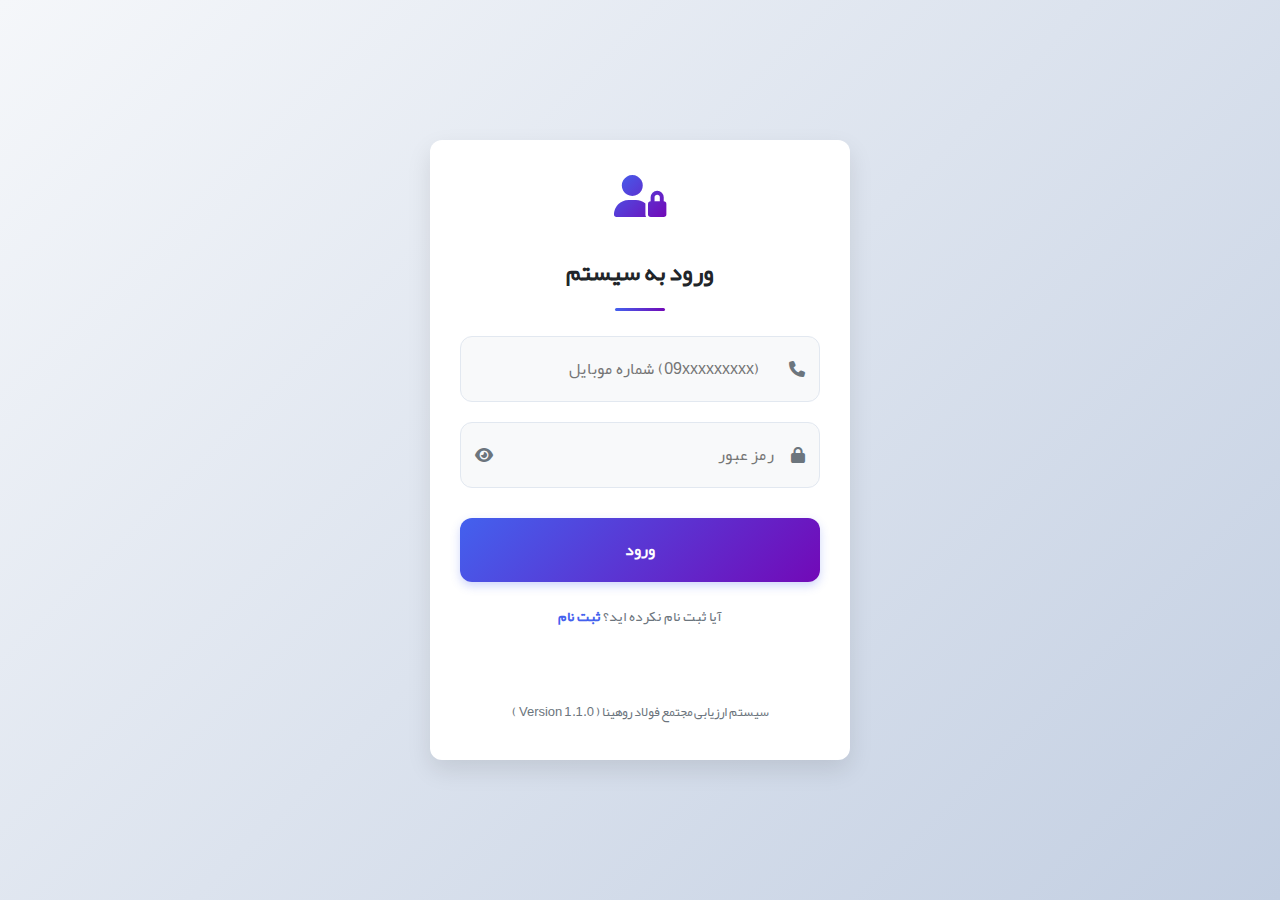
<file: index.html>
<!DOCTYPE html>
<html lang="fa" dir="rtl">

<head>
    <meta charset="UTF-8">
    <meta name="viewport" content="width=device-width, initial-scale=1.0">
    <title>ورود به سیستم - 5S</title>
    <link rel="stylesheet" href="https://cdnjs.cloudflare.com/ajax/libs/font-awesome/6.4.0/css/all.min.css">
    <!-- <link rel="stylesheet" href="https://cdn.fontcdn.ir/Font/Yekan/Yekan.css"> -->
        <link rel="stylesheet" href="./library/font/yekan/yekan.css">
    <style>
        :root {
            --primary: #4361ee;
            --primary-dark: #3a56d4;
            --secondary: #7209b7;
            --success: #06d6a0;
            --danger: #ef476f;
            --warning: #ffd166;
            --light: #f8f9fa;
            --dark: #212529;
            --gray: #6c757d;
            --border-radius: 12px;
            --box-shadow: 0 10px 25px rgba(0, 0, 0, 0.1);
            --transition: all 0.3s ease;
        }

        * {
            box-sizing: border-box;
            margin: 0;
            padding: 0;
        }

        body {
            font-family: 'Yekan', sans-serif;
            background: linear-gradient(135deg, #f5f7fa 0%, #c3cfe2 100%);

            display: flex;
            justify-content: center;
            align-items: center;
            min-height: 100vh;
            margin: 0;
            padding: 20px;
            color: var(--dark);
        }

        .container {
            font-family: 'Yekan', sans-serif;
            background: white;
            padding: 35px 30px;
            border-radius: var(--border-radius);
            box-shadow: var(--box-shadow);
            width: 100%;
            max-width: 420px;
            text-align: center;
            transition: var(--transition);
        }

        .container:hover {
            box-shadow: 0 15px 35px rgba(0, 0, 0, 0.15);
        }

        .logo {
            font-family: 'Yekan', sans-serif;
            margin-bottom: 25px;
        }

        .logo i {
            font-size: 42px;
            color: var(--primary);
            background: linear-gradient(135deg, var(--primary), var(--secondary));
            -webkit-background-clip: text;
            -webkit-text-fill-color: transparent;
        }

        h2 {
            font-family: 'Yekan', sans-serif;
            margin-bottom: 25px;
            color: var(--dark);
            font-weight: 700;
            position: relative;
            padding-bottom: 15px;
        }

        h2::after {
            content: '';
            position: absolute;
            bottom: 0;
            right: 50%;
            transform: translateX(50%);
            width: 50px;
            height: 3px;
            background: linear-gradient(to right, var(--primary), var(--secondary));
            border-radius: 3px;
        }

        .input-group {
            font-family: 'Yekan', sans-serif;
            position: relative;
            margin-bottom: 20px;
        }

        input {
            font-family: 'Yekan', sans-serif;
            width: 100%;
            padding: 16px 45px 16px 20px;
            border-radius: var(--border-radius);
            border: 1px solid #e2e8f0;
            font-size: 16px;
            outline: none;
            text-align: right;
            transition: var(--transition);
            background-color: var(--light);
            direction: ltr;
        }

        input:focus {
            border-color: var(--primary);
            box-shadow: 0 0 0 3px rgba(67, 97, 238, 0.15);
            transform: translateY(-2px);
        }

        .input-icon {
            position: absolute;
            right: 15px;
            top: 50%;
            transform: translateY(-50%);
            color: var(--gray);
            transition: var(--transition);
        }

        input:focus+.input-icon {
            color: var(--primary);
        }

        .password-toggle {
            position: absolute;
            left: 15px;
            top: 50%;
            transform: translateY(-50%);
            cursor: pointer;
            color: var(--gray);
            transition: var(--transition);
            z-index: 2;
        }

        input:focus~.password-toggle {
            color: var(--primary);
        }

        button {
            font-family: 'Yekan', sans-serif;
            width: 100%;
            padding: 16px;
            background: linear-gradient(135deg, var(--primary), var(--secondary));
            color: white;
            border: none;
            border-radius: var(--border-radius);
            font-size: 16px;
            font-weight: 600;
            cursor: pointer;
            transition: var(--transition);
            margin-top: 10px;
            box-shadow: 0 4px 10px rgba(67, 97, 238, 0.25);
        }

        button:hover {
            background: linear-gradient(135deg, var(--primary-dark), #651a98);
            transform: translateY(-2px);
            box-shadow: 0 6px 15px rgba(67, 97, 238, 0.35);
        }

        button:active {
            transform: translateY(0);
        }

        #status {
            margin-top: 20px;
            font-size: 14px;
            padding: 12px;
            border-radius: var(--border-radius);
            transition: var(--transition);
        }

        .loading {
            display: none;
            margin-top: 20px;
            color: var(--gray);
            font-size: 14px;
            align-items: center;
            justify-content: center;
            gap: 10px;
            padding: 12px;
            background-color: #f8f9fa;
            border-radius: var(--border-radius);
        }

        .spinner {
            border: 3px solid #f3f3f3;
            border-top: 3px solid var(--primary);
            border-radius: 50%;
            width: 20px;
            height: 20px;
            animation: spin 1s linear infinite;
        }

        /* استایل مودال */
        .modal {
            font-family: 'Yekan', sans-serif;
            display: none;
            /* در حالت عادی پنهان */
            position: fixed;
            z-index: 9999;
            right: 0;
            top: 0;
            width: 100%;
            height: 100%;
            background-color: rgba(33, 37, 41, 0.6);
            /* پس‌زمینه نیمه‌شفاف */
            justify-content: center;
            align-items: center;
        }

        .modal-content {
            background: white;
            padding: 25px 30px;
            border-radius: var(--border-radius);
            box-shadow: var(--box-shadow);
            text-align: center;
            max-width: 350px;
            width: 85%;
            animation: pop 0.3s ease;
        }

        .modal-content h3 {
            color: var(--danger);
            margin-bottom: 10px;
        }

        .modal-content p {
            color: var(--dark);
            margin-bottom: 20px;
            font-size: 15px;
        }

        .modal-content button {
            background: linear-gradient(135deg, var(--primary), var(--secondary));
            border: none;
            color: white;
            font-family: 'Yekan', sans-serif;
            padding: 10px 25px;
            border-radius: var(--border-radius);
            cursor: pointer;
            transition: var(--transition);
        }

        .modal-content button:hover {
            background: linear-gradient(135deg, var(--primary-dark), #651a98);
        }

        @keyframes pop {
            from {
                transform: scale(0.9);
                opacity: 0;
            }

            to {
                transform: scale(1);
                opacity: 1;
            }
        }


        @keyframes spin {
            0% {
                transform: rotate(0deg);
            }

            100% {
                transform: rotate(360deg);
            }
        }

        .register-link {
            margin-top: 20px;
            font-size: 14px;
            color: var(--gray);
        }

        .register-link a {
            color: var(--primary);
            text-decoration: none;
            transition: var(--transition);
            font-weight: 600;
        }

        .register-link a:hover {
            color: var(--secondary);
            text-decoration: underline;
        }

        .footer {
            margin-top: 25px;
            font-size: 13px;
            color: var(--gray);
        }

        @media (max-width: 480px) {
            .container {
                padding: 25px 20px;
            }

            input {
                padding: 14px 40px 14px 15px;
            }
        }
    </style>
</head>

<body>
    <div class="container">
        <div class="logo">
            <i class="fas fa-user-lock"></i>
        </div>
        <h2>ورود به سیستم</h2>

        <div class="input-group">
            <input type="number" id="phone" placeholder="شماره موبایل (09xxxxxxxxx)" pattern="09[0-9]{9}">
            <i class="input-icon fas fa-phone"></i>
        </div>

        <div class="input-group">
            <input type="password" id="pass" placeholder="رمز عبور">
            <i class="input-icon fas fa-lock"></i>
            <i class="password-toggle fas fa-eye" onclick="togglePassword()"></i>
        </div>

        <button onclick="login()">ورود</button>

        <!-- فعال سازی ثبت نام -->
        <!-- <div class="register-link">
            آیا ثبت نام نکرده اید؟ <a href="registration.html">ثبت نام</a>
        </div> -->


        <!--  غیرفعال سازی ثبت نام -->
        <div id="modal" class="modal">
            <div class="modal-content">
                <h3>ثبت‌نام غیرفعال است</h3>
                <p>در حال حاضر امکان ثبت‌نام کاربر جدید وجود ندارد. لطفا با مدیریت شبکه تماس بگیرید.</p>
                <button onclick="closeModal()">باشه</button>
            </div>
        </div>
        <div class="register-link">
            آیا ثبت نام نکرده اید؟ <a href="#" onclick="showModal()">ثبت نام</a>
        </div>
       

        <div id="loading" class="loading">
            <div class="spinner"></div>
            <span>در حال بررسی اطلاعات...</span>
        </div>

        <p id="status"></p>

        <div class="footer">
            سیستم ارزیابی مجتمع فولاد روهینا ( Version 1.1.0 )
        </div>
    </div>




    <script>
        function togglePassword() {
            const passwordInput = document.getElementById('pass');
            const toggleIcon = document.querySelector('.password-toggle');

            if (passwordInput.type === 'password') {
                passwordInput.type = 'text';
                toggleIcon.classList.replace('fa-eye', 'fa-eye-slash');
            } else {
                passwordInput.type = 'password';
                toggleIcon.classList.replace('fa-eye-slash', 'fa-eye');
            }
        }

        function login() {
            let user = document.getElementById("phone").value.trim();
            let pass = document.getElementById("pass").value.trim();
            let status = document.getElementById("status");
            let loading = document.getElementById("loading");

            // اعتبارسنجی شماره موبایل ایران
            let regex = /^09[0-9]{9}$/;

            if (!regex.test(user)) {
                status.innerText = "⚠️ لطفا یک شماره موبایل معتبر وارد کنید (مثل 09160000000)";
                status.style.color = "var(--danger)";
                status.style.backgroundColor = "#ffebee";
                return;
            }

            if (!pass) {
                status.innerText = "⚠️ لطفا رمز عبور را وارد کنید";
                status.style.color = "var(--danger)";
                status.style.backgroundColor = "#ffebee";
                return;
            }

            // نمایش لودینگ
            loading.style.display = "flex";
            status.innerText = "";
            status.style.backgroundColor = "transparent";

            fetch("https://script.google.com/macros/s/AKfycbzUtV1kT0n9UIgfwauDrcoiE8HSvEZ5txLePnGm7W9NNI6zUpRganWL2nxupesH-jBS/exec", {
                method: "POST",
                headers: { "Content-Type": "application/x-www-form-urlencoded" },
                body: "tbxPhone_login=" + encodeURIComponent(user) +
                    "&tbxPass_login=" + encodeURIComponent(pass) +
                    "&action=login"
            })
                .then(res => res.json())
                .then(result => {
                    loading.style.display = "none";

                    if (result.result === "success") {
                        status.innerText = "ورود موفقیت‌آمیز! در حال انتقال...";
                        status.style.color = "var(--success)";
                        status.style.backgroundColor = "#e8f5e9";

                        localStorage.setItem("name", result.name);
                        localStorage.setItem("family", result.family);
                        localStorage.setItem("phone", result.phone);
                        localStorage.setItem("access", result.access);
                        

                        setTimeout(function () {
                            window.location.href = "5s_question.html";
                        }, 500);
                    } else {
                        status.innerText = "❌ " + result.message;
                        status.style.color = "var(--danger)";
                        status.style.backgroundColor = "#ffebee";
                    }
                })
                .catch(err => {
                    loading.style.display = "none";
                    status.innerText = "❌ خطا در اتصال به سرور";
                    status.style.color = "var(--danger)";
                    status.style.backgroundColor = "#ffebee";
                });
        }

        function showModal() {
            document.getElementById("modal").style.display = "flex";
        }

        function closeModal() {
            document.getElementById("modal").style.display = "none";
        }
    </script>
</body>

</html>
</file>
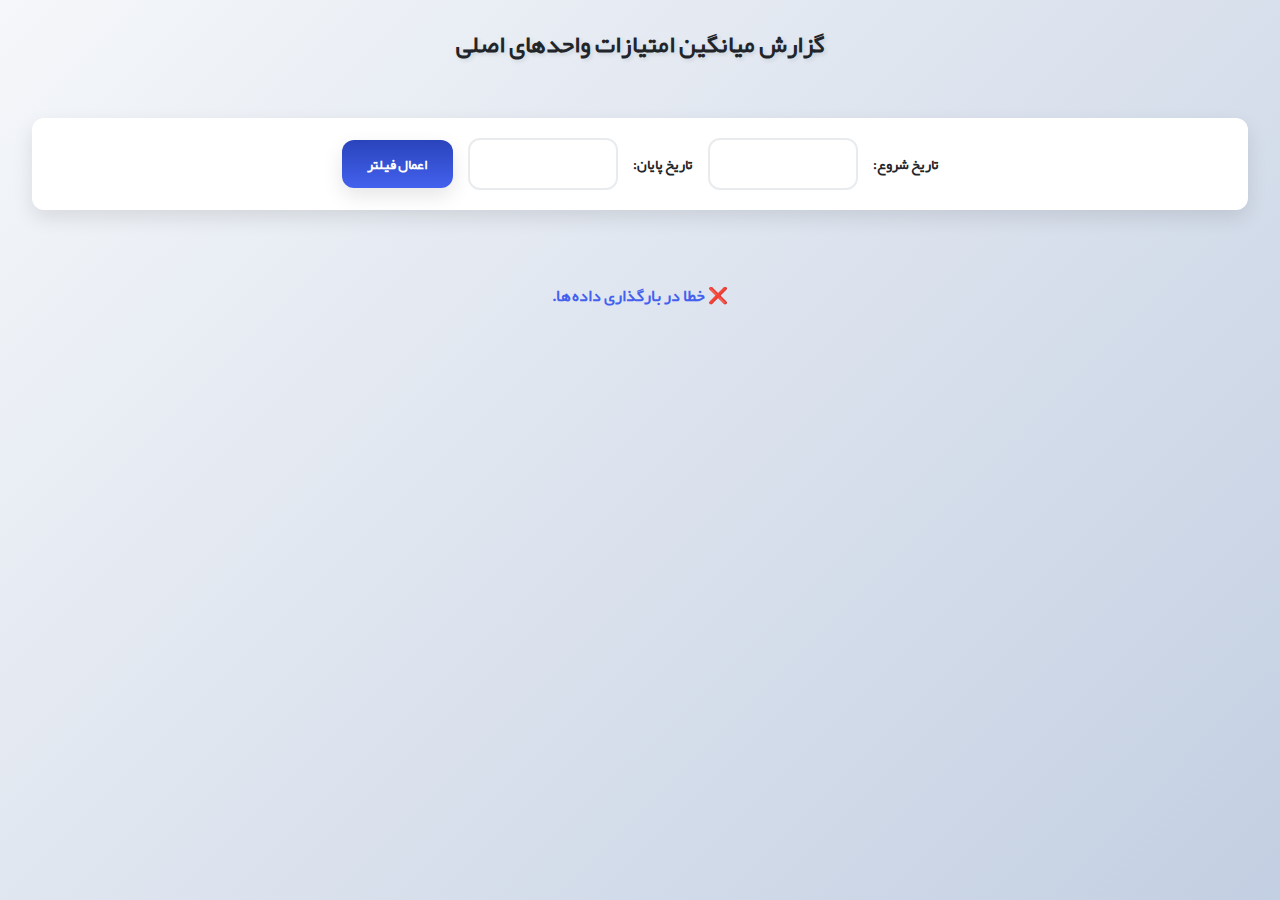
<file: factory_grade.html>
<!DOCTYPE html>
<html lang="fa" dir="rtl">

<head>
  <meta charset="UTF-8">
  <meta name="viewport" content="width=device-width, initial-scale=1">
  <title>گزارش واحدها</title>
  <link rel="stylesheet" href="./library/font/yekan/yekan.css">
  <link rel="stylesheet" href="./library/jalalidatepicker/jalalidatepicker.min.css">
  <script src="./library/jalalidatepicker/jalalidatepicker.min.js"></script>
  <style>
    :root {
      --primary: #4361ee;
      --primary-dark: #2944bb;
      --secondary: #7209b7;
      --success: #06d6a0;
      --danger: #ef476f;
      --danger-dark: #aa2040;
      --light: #f8f9fa;
      --dark: #212529;
      --gray: #6c757d;
      --border-radius: 12px;
      --box-shadow: 0 8px 20px rgba(0, 0, 0, 0.1);
      --transition: all 0.3s ease;
    }

    * {
      box-sizing: border-box;
      margin: 0;
      padding: 0;
    }

    body {
      font-family: 'Yekan', sans-serif;
      background: linear-gradient(135deg, #f5f7fa 0%, #c3cfe2 100%);
      display: flex;
      flex-direction: column;
      align-items: center;
      min-height: 100vh;
      direction: rtl;
    }

    #dashboard {
      width: 100%;
      height: 18vh;
      border-radius: 0 0 10px 10px;
      background: var(--primary);
      color: #fff;
      padding: 18px 28px;
      display: flex;
      flex-direction: row;
      align-items: center;
      justify-content: space-between;
      box-shadow: var(--box-shadow);
      text-align: center;
    }

    #dashboard .avatar img {
      width: 80px;
      height: 80px;
      border-radius: 50%;
      border: 3px solid rgba(255, 255, 255, .3)
    }

    #dashboard .user-info {
      display: flex;
      flex-direction: column;
      align-items: center;
      margin-left: 15px;
      text-align: center;
    }

    .report-text {
      display: flex;
      align-items: center;
      margin-right: 5%;
      flex: 1;
    }

    .btn-logout {
      display: flex;
      align-items: center;
      background: transparent;
      align-items: left;
      border: none;
      cursor: pointer;
      padding-left: 5%;
    }

    .btn-logout:hover {
      transform: translatex(2px);
    }

    .menu-btn {
      font-size: 30px;
      cursor: pointer;
      padding: 10px;
      color: white;
      z-index: 1100;
      position: relative;
    }

    .side-menu {
      height: 100%;
      width: 0;
      position: fixed;
      top: 0;
      left: 0;
      backdrop-filter: blur(12px);
      background: rgba(55, 4, 138, 0.15);
      box-shadow: 2px 0 15px rgba(2, 0, 0, 0.3);
      border-right: 1px solid rgba(49, 8, 233, 0.3);
      overflow-x: hidden;
      transition: 0.3s;
      padding-top: 60px;
      direction: rtl;
      z-index: 1000;
    }

    .side-menu a {
      padding: 12px 25px;
      background-color: rgba(114, 73, 179, 0.15);
      border-radius: 20px;
      text-decoration: none;
      color: #010002;
      display: block;
      transition: 0.2s;
      font-size: 16px;
      margin: 0 10px 10px 10px;
    }

    .side-menu a:hover {
      background-color: rgba(255, 255, 255, 0.2);
      border-radius: 8px;
    }

    #sideMenu a#admin-panel-btn {
      font-weight: bold;
    }

    /* فیلترها */
    .filter-container {
      width: 95%;
      margin: 30px auto;
      background: white;
      padding: 20px;
      border-radius: var(--border-radius);
      box-shadow: var(--box-shadow);
      display: flex;
      flex-wrap: wrap;
      justify-content: center;
      align-items: center;
      gap: 15px;
    }

    .filter-container label {
      color: var(--dark);
      font-weight: bold;
      font-size: 14px;
    }

    .filter-container input[type="text"] {
      padding: 10px 15px;
      border: 2px solid #e9ecef;
      border-radius: var(--border-radius);
      font-family: 'Yekan', sans-serif;
      font-size: 14px;
      width: 150px;
      transition: var(--transition);
      text-align: center;
    }

    .filter-container input[type="text"]:focus {
      outline: none;
      border-color: var(--primary);
      box-shadow: 0 0 0 3px rgba(67, 97, 238, 0.1);
    }

    .filter-container button {
      background: linear-gradient(to top, var(--primary), var(--primary-dark));
      color: white;
      border: none;
      padding: 10px 25px;
      border-radius: var(--border-radius);
      font-family: 'Yekan', sans-serif;
      font-size: 14px;
      font-weight: bold;
      cursor: pointer;
      transition: var(--transition);
      box-shadow: var(--box-shadow);
    }

    .filter-container button:hover {
      transform: translateY(-2px);
      box-shadow: 0 12px 25px rgba(67, 97, 238, 0.3);
    }

    table {
      width: 95%;
      border-collapse: collapse;
      background: white;
      border-radius: var(--border-radius);
      overflow: hidden;
      box-shadow: var(--box-shadow);
      font-size: 18px;
      margin: 20px auto;
    }

    th,
    td {
      padding: 12px;
      text-align: center;
      border-bottom: 1px solid #a7a4a4;
    }

    th {
      background: linear-gradient(to top, var(--primary), var(--primary-dark));
      color: white;
      font-weight: bold;
      font-size: 20px;
    }

    tr:hover {
      background-color: #99b7f0;
      transition: var(--transition);
    }

    h2 {
      color: var(--dark);
      margin: 20px 0;
      font-size: 24px;
      text-shadow: 2px 2px 4px rgba(0, 0, 0, 0.1);
    }

    #loading {
      text-align: center;
      color: var(--primary);
      margin-top: 40px;
      font-weight: bold;
      font-size: 16px;
    }

    .loading-spinner {
      width: 40px;
      height: 40px;
      border: 4px solid #e9ecef;
      border-top: 4px solid var(--primary);
      border-radius: 50%;
      animation: spin 1s linear infinite;
      margin: 15px auto;
    }

    .modal {
      display: none;
      position: fixed;
      inset: 0;
      background: rgba(0, 0, 0, .45);
      z-index: 999;
      align-items: center;
      justify-content: center
    }

    .modal .box {
      background: #fff;
      padding: 18px;
      border-radius: 12px;
      max-width: 360px;
      text-align: center
    }

     .btn {
      font-family: 'Yekan';
      padding: 10px 14px;
      background: var(--danger);
      color: #fff;
      border: none;
      border-radius: var(--border-radius);
      cursor: pointer;
      margin: 6px;
      transition: var(--transition)
    }

    .btn:hover {
      background: var(--danger-dark);
      transform: translateY(-2px)
    }

    .btn.disabled {
      background: var(--gray);
      cursor: not-allowed;
      opacity: .7
    }

    @keyframes spin {
      0% {
        transform: rotate(0deg);
      }

      100% {
        transform: rotate(360deg);
      }
    }

    /* رسپانسیو */
    @media (max-width: 1024px) {
      .filter-container {
        width: 98%;
      }
    }

    @media (max-width: 768px) {
      table {
        font-size: 12px;
      }

      th {
        font-size: 14px;
      }

      td {
        padding: 8px 5px;
      }

      .filter-container {
        flex-direction: column;
        align-items: stretch;
      }

      .filter-container input[type="text"] {
        width: 100%;
      }

      .filter-container button {
        width: 100%;
      }
    }

    @media (max-width: 480px) {
      table {
        font-size: 12px;
      }

      th {
        font-size: 14px;
      }

      h2 {
        font-size: 18px;
      }

      .filter-container label {
        font-size: 12px;
      }
    }
  </style>
</head>

<body>
  <!-- داشبورد کاربر -->
  <div id="dashboard" style="display: none;">
    <div class="avatar">
      <img src="./img/icon-150-150.png" alt="User Avatar">
    </div>
    <div class="user-info">
      <p class="username">نام کاربر</p>
      <p class="phone"></p>
    </div>

    <!-- دکمه همبرگری -->
    <div id="menuButton" class="menu-btn">&#9776;</div>
    <!-- منو همبرگری -->
    <div id="sideMenu" class="side-menu">
      <P>__________</P>
      <a id="mainpage" href="5s_question.html">صفحه اصلی</a>
      <a id="gozaresh" href="personal_report.html">گزارش ارزیابی من</a>
      <a id="logout" href="index.html">خروج</a>
    </div>
  </div>

  <h2>گزارش میانگین امتیازات واحدهای اصلی</h2>

  <div class="filter-container">
    <label>تاریخ شروع:</label>
    <input type="text" id="startDate" data-jdp>

    <label>تاریخ پایان:</label>
    <input type="text" id="endDate" data-jdp>

    <button onclick="loadReport()">
      اعمال فیلتر
    </button>
  </div>

  <div id="loading">
    <div class="loading-spinner"></div>
    در حال بارگذاری اطلاعات...
  </div>

  <div id="alertModal" class="modal">
    <div class="box">
      <h3>توجه</h3>
      <p id="modalMessage"></p>
      <div style="margin-top:12px">
        <button class="btn" onclick="closeModal()">باشه</button>
      </div>
    </div>
  </div>

  <table id="reportTable" style="display:none;">
    <thead>
      <tr>
        <th>واحد اصلی</th>
        <th>S1</th>
        <th>S2</th>
        <th>S3</th>
        <th>S4</th>
        <th>S5</th>
        <th>مجموع امتیاز</th>
      </tr>
    </thead>
    <tbody></tbody>
  </table>

  <script>
    // فعال‌سازی jalali datepicker
    jalaliDatepicker.startWatch();

    // منوی همبرگری
    const menuButton = document.getElementById("menuButton");
    const sideMenu = document.getElementById("sideMenu");

    menuButton.addEventListener("click", (event) => {
      event.stopPropagation(); // جلوگیری از انتشار رویداد به سند
      if (sideMenu.style.width === "250px") {
        sideMenu.style.width = "0";
      } else {
        sideMenu.style.width = "250px";
      }
    });

    // بستن منو با کلیک خارج از آن
    document.addEventListener("click", (event) => {
      // اگر منو باز است و کلیک خارج از منو و خارج از دکمه همبرگری باشد
      if (sideMenu.style.width === "250px" &&
        !sideMenu.contains(event.target) &&
        !menuButton.contains(event.target)) {
        sideMenu.style.width = "0";
      }
    });

    // جلوگیری از بسته شدن منو هنگام کلیک روی خود منو
    sideMenu.addEventListener("click", (event) => {
      event.stopPropagation();
    });

    // بارگذاری اطلاعات کاربر از localStorage
    document.addEventListener("DOMContentLoaded", () => {
      const name = localStorage.getItem("name") || "نام";
      const family = localStorage.getItem("family") || "نام‌خانوادگی";

      document.querySelector("#dashboard .username").textContent =
        name + " " + family + " عزیز خوش آمدید ";

      // دکمه "مدیریت سیستم" در صورت ادمین بودن
      const role = localStorage.getItem("access");
      if (role && role.toUpperCase() === "ADMIN") {
        const adminBtn = document.createElement("a");
        adminBtn.href = "visiting_area.html";
        adminBtn.textContent = "مدیریت سیستم";
        adminBtn.id = "admin-panel-btn";

        const logoutBtn = document.getElementById("logout");
        sideMenu.insertBefore(adminBtn, logoutBtn);
      }
    });

    const scoreSheetURL = "https://docs.google.com/spreadsheets/d/e/2PACX-1vRLQOZ1BULWMd-hYLNbp27FLhXSqic2zBD9Vw7w29BzzoTrwJliUAoRmVVKBWTdQq846up09UdiYLyc/pub?gid=326213833&single=true&output=csv";
    const unitSheetURL = "https://docs.google.com/spreadsheets/d/e/2PACX-1vRLQOZ1BULWMd-hYLNbp27FLhXSqic2zBD9Vw7w29BzzoTrwJliUAoRmVVKBWTdQq846up09UdiYLyc/pub?gid=0&single=true&output=csv";

    function toNumber(value) {
      return parseFloat(value) || 0;
    }

    function parseCSV(text) {
      return text.trim().split("\n").map(r => r.split(","));
    }

    function jalaliToNumber(jDate) {
      if (!jDate) return 0;
      return parseInt(jDate.replaceAll("/", ""));
    }

    function toPersianNumber(str) {
      const persianDigits = ["۰", "۱", "۲", "۳", "۴", "۵", "۶", "۷", "۸", "۹"];
      return str.toString().replace(/\d/g, d => persianDigits[d]);
    }

    function formatNumber(num) {
      return toPersianNumber(num.toFixed(2));
    }

    async function loadReport() {
      document.getElementById("loading").style.display = "block";
      document.getElementById("reportTable").style.display = "none";

      const startDate = jalaliToNumber(document.getElementById("startDate").value);
      const endDate = jalaliToNumber(document.getElementById("endDate").value);

      // ===== کد جدید اینجا اضافه میشه =====
      const startInput = document.getElementById('startDate').value;
      const endInput = document.getElementById('endDate').value;

   

      // بررسی منطقی بودن تاریخ‌ها
      if (startDate > endDate) {
        document.getElementById("loading").style.display = "none";
        showModal('لطفاً تاریخ شروع و پایان را به صورت صحیح انتخاب کنید.');
        return;
      }



      try {
        const [unitCSV, scoreCSV] = await Promise.all([
          fetch(unitSheetURL).then(r => r.text()),
          fetch(scoreSheetURL).then(r => r.text())
        ]);

        const unitRows = parseCSV(unitCSV);

        const units = [...new Set(
          unitRows.slice(1)
            .map(r => r[0]?.trim())
            .filter(u => u)
        )];

        const scoreRows = parseCSV(scoreCSV);
        const headers = scoreRows[0];
        const data = scoreRows.slice(1);

        const dateIndex = 0;
        const unitIndex = headers.indexOf("واحد اصلی");
        const s1Index = headers.indexOf("S1");
        const s2Index = headers.indexOf("S2");
        const s3Index = headers.indexOf("S3");
        const s4Index = headers.indexOf("S4");
        const s5Index = headers.indexOf("S5");

        const grouped = {};

        units.forEach(unit => {
          grouped[unit] = {
            count: 0,
            S1: 0,
            S2: 0,
            S3: 0,
            S4: 0,
            S5: 0
          };
        });

        data.forEach(row => {
          const rowDate = jalaliToNumber(row[dateIndex]);
          const unit = row[unitIndex]?.trim();

          if (!grouped[unit]) return;

          if (startDate && rowDate < startDate) return;
          if (endDate && rowDate > endDate) return;

          grouped[unit].count++;
          grouped[unit].S1 += toNumber(row[s1Index]);
          grouped[unit].S2 += toNumber(row[s2Index]);
          grouped[unit].S3 += toNumber(row[s3Index]);
          grouped[unit].S4 += toNumber(row[s4Index]);
          grouped[unit].S5 += toNumber(row[s5Index]);
        });

        const tbody = document.querySelector("#reportTable tbody");
        tbody.innerHTML = "";

        units.forEach(unit => {
          const g = grouped[unit];

          const avgS1 = g.count ? g.S1 / g.count : 0;
          const avgS2 = g.count ? g.S2 / g.count : 0;
          const avgS3 = g.count ? g.S3 / g.count : 0;
          const avgS4 = g.count ? g.S4 / g.count : 0;
          const avgS5 = g.count ? g.S5 / g.count : 0;

          const totalScore = avgS1 + avgS2 + avgS3 + avgS4 + avgS5;

          const row = document.createElement("tr");
          row.innerHTML = `
                        <td>${unit}</td>
                        <td>${formatNumber(avgS1)}</td>
                        <td>${formatNumber(avgS2)}</td>
                        <td>${formatNumber(avgS3)}</td>
                        <td>${formatNumber(avgS4)}</td>
                        <td>${formatNumber(avgS5)}</td>
                        <td><b>${formatNumber(totalScore)}</b></td>
                    `;

          tbody.appendChild(row);
        });

        document.getElementById("loading").style.display = "none";
        document.getElementById("reportTable").style.display = "table";

      } catch (err) {
        document.getElementById("loading").innerHTML = "❌ خطا در بارگذاری داده‌ها.";
        console.error(err);
      }
    }

    // بارگذاری اولیه بدون فیلتر
    loadReport();

    // بستن منو با کلیک روی لینک‌ها (برای موبایل)
    document.querySelectorAll('.side-menu a').forEach(link => {
      link.addEventListener('click', () => {
        sideMenu.style.width = "0";
      });
    });

    // نمایش و بستن مدال
    function showModal(msg) {
      document.getElementById('modalMessage').textContent = msg;
      document.getElementById('alertModal').style.display = 'flex';
    }
     function closeModal() {
      document.getElementById('alertModal').style.display = 'none';
    }
  </script>
</body>

</html>
</file>
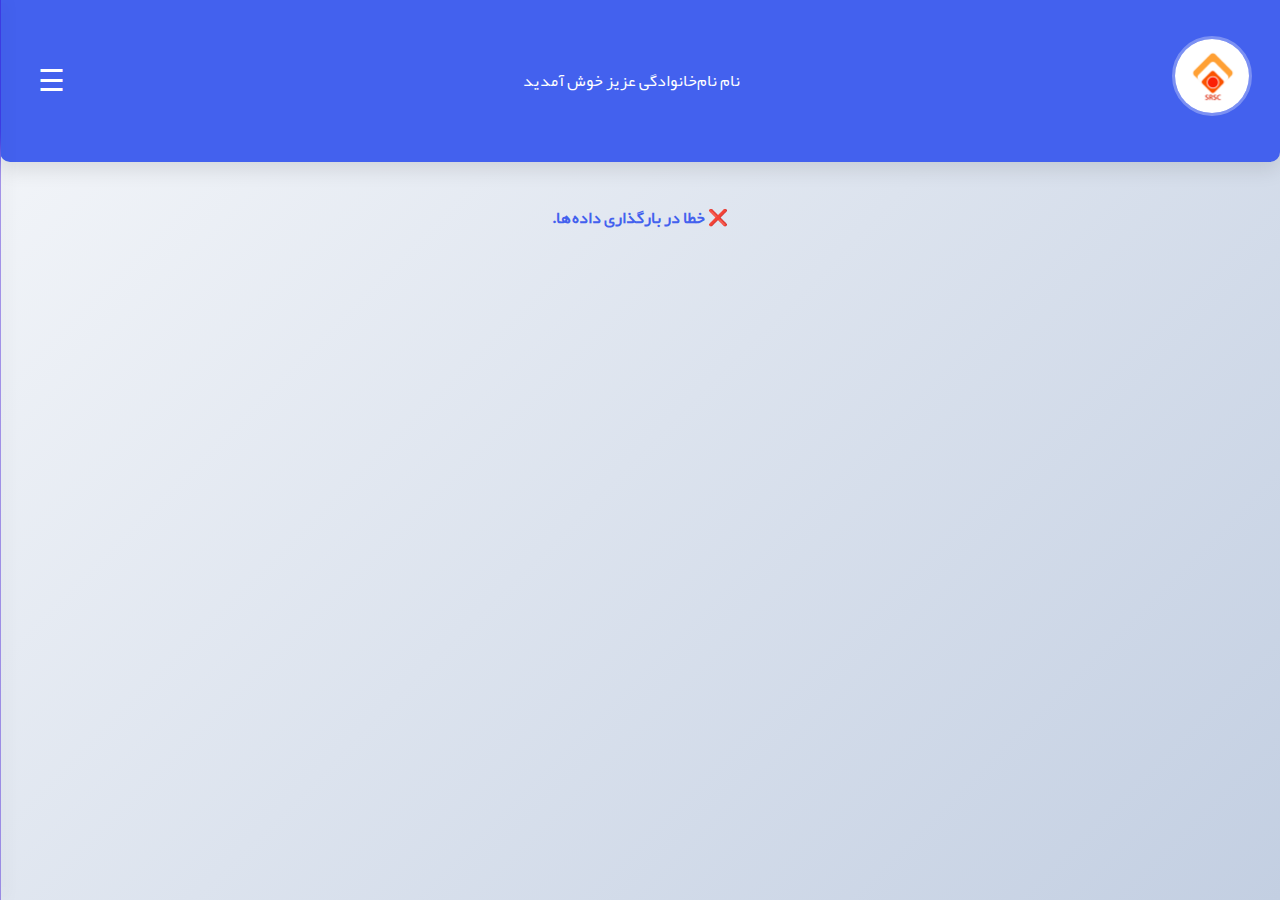
<file: personal_report.html>
<!DOCTYPE html>
<html lang="fa" dir="rtl">

<head>
  <meta charset="UTF-8">
  <meta name="viewport" content="width=device-width, initial-scale=1">
  <title>گزارش ارزیابی من</title>
  <link rel="stylesheet" href="./library/font/yekan/yekan.css">
  <style>
    :root {
      --primary: #4361ee;
      --primary-dark: #2944bb;
      --secondary: #7209b7;
      --success: #06d6a0;
      --danger: #ef476f;
      --light: #f8f9fa;
      --dark: #212529;
      --gray: #6c757d;
      --border-radius: 12px;
      --box-shadow: 0 8px 20px rgba(0, 0, 0, 0.1);
      --transition: all 0.3s ease;
    }

    * {
      box-sizing: border-box;
      margin: 0;
      padding: 0;
    }

    body {
      font-family: 'Yekan', sans-serif;
      background: linear-gradient(135deg, #f5f7fa 0%, #c3cfe2 100%);
      display: flex;
      flex-direction: column;
      align-items: center;
      min-height: 100vh;
      direction: rtl;

    }

    #dashboard {
      width: 100%;
      height: 18vh;
      border-radius: 0 0 10px 10px;
      background: var(--primary);
      color: #fff;
      padding: 18px 28px;
      display: flex;
      flex-direction: row;
      align-items: center;
      justify-content: space-between;
      box-shadow: var(--box-shadow);
      text-align: center;
    }

    #dashboard .avatar img {
      width: 80px;
      height: 80px;
      border-radius: 50%;
      border: 3px solid rgba(255, 255, 255, .3)
    }

    #dashboard .user-info {
      display: flex;
      flex-direction: column;
      align-items: center;
      margin-left: 15px;
      text-align: center;
    }

    .report-text {
      display: flex;
      align-items: center;
      margin-right: 5%;
      flex: 1;
    }




    .btn-logout {
      display: flex;
      align-items: center;
      background: transparent;
      align-items: left;
      border: none;
      cursor: pointer;
      padding-left: 5%;

    }

    .btn-logout:hover {
      /* background: #d32f2f; */
      transform: translatex(2px);
    }



    table {
      width: 95%;
      border-collapse: collapse;
      background: white;
      border-radius: var(--border-radius);
      overflow: hidden;
      box-shadow: var(--box-shadow);
      font-size: 14px;
    }

    th,
    td {
      padding: 5px;
      text-align: center;
      border-bottom: 1px solid #a7a4a4;
    }

    th {
      background: linear-gradient(to top, var(--primary), var(--primary-dark));
      color: white;
      font-weight: bold;
      font-size: 12px;
    }

    tr:hover {
      background-color: #99b7f0;
      transition: var(--transition);
      /* color: var(--light); */
    }

    #loading {
      text-align: center;
      color: var(--primary);
      margin-top: 40px;
      font-weight: bold;
      font-size: 16px;
    }

    /* انیمیشن لودینگ */
    .loading-spinner {
      width: 40px;
      height: 40px;
      border: 4px solid #e9ecef;
      border-top: 4px solid var(--primary);
      border-radius: 50%;
      animation: spin 1s linear infinite;
      margin: 15px auto;
    }

    .menu-btn {
      font-size: 30px;
      cursor: pointer;
      padding: 10px;
      color: white;
      z-index: 1100;
      position: relative;
    }

    .side-menu {
      height: 100%;
      width: 0;
      position: fixed;
      top: 0;
      left: 0;
      backdrop-filter: blur(12px);
      background: rgba(55, 4, 138, 0.15);
      box-shadow: 2px 0 15px rgba(2, 0, 0, 0.3);
      border-right: 1px solid rgba(49, 8, 233, 0.3);
      overflow-x: hidden;
      transition: 0.3s;
      padding-top: 60px;
      direction: rtl;
      z-index: 1000;
    }

    .side-menu a {
      padding: 12px 25px;
      background-color: rgba(114, 73, 179, 0.15);
      border-radius: 20px;
      text-decoration: none;
      color: #010002;
      display: block;
      transition: 0.2s;
      font-size: 16px;
      margin: 0 10px 10px 10px;
    }

    .side-menu a:hover {
      background-color: rgba(255, 255, 255, 0.2);
      border-radius: 8px;
    }

    #sideMenu a#admin-panel-btn {
      font-weight: bold;
    }

    @keyframes spin {
      0% {
        transform: rotate(0deg);
      }

      100% {
        transform: rotate(360deg);
      }
    }

    /* رسپانسیو برای تبلت */
    @media (max-width: 1024px) {}

    /* رسپانسیو برای موبایل */
    @media (max-width: 768px) {
      table {

        font-size: 14px;
      }
    }

    /* رسپانسیو برای موبایل‌  */
    @media (max-width: 480px) {
      table {

        font-size: 10px;
      }

      th {

        font-size: 10px;
      }

    }

    /* برای نمایش بسیار کوچک (اضطراری) */
    @media (max-width: 360px) {}
  </style>
</head>

<body>
  <!-- داشبورد کاربر -->
  <div id="dashboard">
    <!--      <h2>کاربر</h2>  -->
    <div class="avatar">
      <img src="./img/icon-150-150.png" alt="User Avatar">
    </div>
    <div class="user-info">
      <p class="username">نام کاربر</p>
      <p class="phone"></p>



    </div>

    <!-- دکمه همبرگری -->
    <div id="menuButton" class="menu-btn">&#9776;</div>
    <!-- منو همبرگری -->
    <div id="sideMenu" class="side-menu">
      <P>__________</P>

      <a id="mainpage" href="5s_question.html">صفحه اصلی</a>

      <a id="gozaresh" href="personal_report.html">گزارش ارزیابی من</a>

      <a id="logout" href="index.html">خروج</a>
    </div>

  </div>




  <div id="loading">
    <div class="loading-spinner"></div>
    در حال بارگذاری اطلاعات...
  </div>

  <table id="gradesTable" style="display:none;">
    <thead>
      <tr>
        <th>ردیف</th>
        <th>تاریخ گشت</th>
        <th>تاریخ امتیازدهی</th>
        <th>واحد اصلی</th>
        <th>قسمت</th>
        <th>مجموع امتیاز (%)</th>
      </tr>
    </thead>
    <tbody id="tableBody"></tbody>
  </table>

  <script>
    const scriptUrl = "https://script.google.com/macros/s/AKfycbwUTMGOScDXhVQCWbpnRFpGhIo86a4Q61fjP87LNhQ9FE1XCSxtIre40iV8JeQwu_2J/exec";

    // بارگذاری اطلاعات کاربر

    // منوی همبرگری
    const menuButton = document.getElementById("menuButton");
    const sideMenu = document.getElementById("sideMenu");

    menuButton.addEventListener("click", (event) => {
      event.stopPropagation(); // جلوگیری از انتشار رویداد به سند
      if (sideMenu.style.width === "250px") {
        sideMenu.style.width = "0";
      } else {
        sideMenu.style.width = "250px";
      }
    });

    // بستن منو با کلیک خارج از آن
    document.addEventListener("click", (event) => {
      // اگر منو باز است و کلیک خارج از منو و خارج از دکمه همبرگری باشد
      if (sideMenu.style.width === "250px" &&
        !sideMenu.contains(event.target) &&
        !menuButton.contains(event.target)) {
        sideMenu.style.width = "0";
      }
    });

    // جلوگیری از بسته شدن منو هنگام کلیک روی خود منو
    sideMenu.addEventListener("click", (event) => {
      event.stopPropagation();
    });

    document.addEventListener("DOMContentLoaded", () => {
      const name = localStorage.getItem("name") || "نام";
      const family = localStorage.getItem("family") || "نام‌خانوادگی";

      document.querySelector("#dashboard .username").textContent =
        name + " " + family + " عزیز خوش آمدید ";


      // فراخوان دکمه "مدیریت سیستم" در صورت ادمین بودن
      const role = localStorage.getItem("access");
      if (role && role.toUpperCase() === "ADMIN") {
        const adminBtn = document.createElement("a");
        adminBtn.href = "adminstration.html";
        adminBtn.textContent = "داشبورد مدیریت ";
        adminBtn.id = "admin-panel-btn";

        const logoutBtn = document.getElementById("logout");
        sideMenu.insertBefore(adminBtn, logoutBtn);
      }
    });

    function formatDate(dateString) {
      if (!dateString) return "";
      const d = new Date(dateString);
      if (isNaN(d)) return dateString;
      const y = d.getFullYear();
      const m = String(d.getMonth() + 1).padStart(2, "0");
      const day = String(d.getDate()).padStart(2, "0");
      return `${y}/${m}/${day}`;
    }

    function formatNum(n) {
      if (n === "" || n == null) return "";
      const num = parseFloat(n);
      if (isNaN(num)) return n;
      return num.toFixed(2);
    }

    async function loadUserData() {
      try {
        const name = localStorage.getItem("name") || "";
        const family = localStorage.getItem("family") || "";
        const user = `${name} ${family}`.trim();

        const response = await fetch(`${scriptUrl}?sheet=sum_grade&user=${encodeURIComponent(user)}`);
        const data = await response.json();

        const tableBody = document.getElementById("tableBody");
        tableBody.innerHTML = "";

        if (data.length === 0) {
          document.getElementById("loading").innerHTML = "هیچ داده‌ای برای شما ثبت نشده است.";
          return;
        }

        data.forEach((row, i) => {
          const tr = document.createElement("tr");
          tr.innerHTML = `
            <td>${toPersianNumber(i + 1)}</td>
            <td>${toPersianNumber(row.visit_date)}</td>
            <td>${toPersianNumber(formatDate(row.score_date))}</td>
            <td>${row.factory}</td>
            <td>${row.area}</td>
            <td><b>${toPersianNumber(formatNum(row.total))}</b></td>
          `;

          tableBody.appendChild(tr);
        });

        document.getElementById("loading").style.display = "none";
        document.getElementById("gradesTable").style.display = "table";
      } catch (err) {
        document.getElementById("loading").innerHTML = "❌ خطا در بارگذاری داده‌ها.";
        console.error(err);
      }
    }



    // بارگذاری داده‌ها
    loadUserData();

    function toPersianNumber(str) {
      const persianDigits = ["۰", "۱", "۲", "۳", "۴", "۵", "۶", "۷", "۸", "۹"];
      return str.toString().replace(/\d/g, d => persianDigits[d]);
    }

  </script>
</body>

</html>
</file>
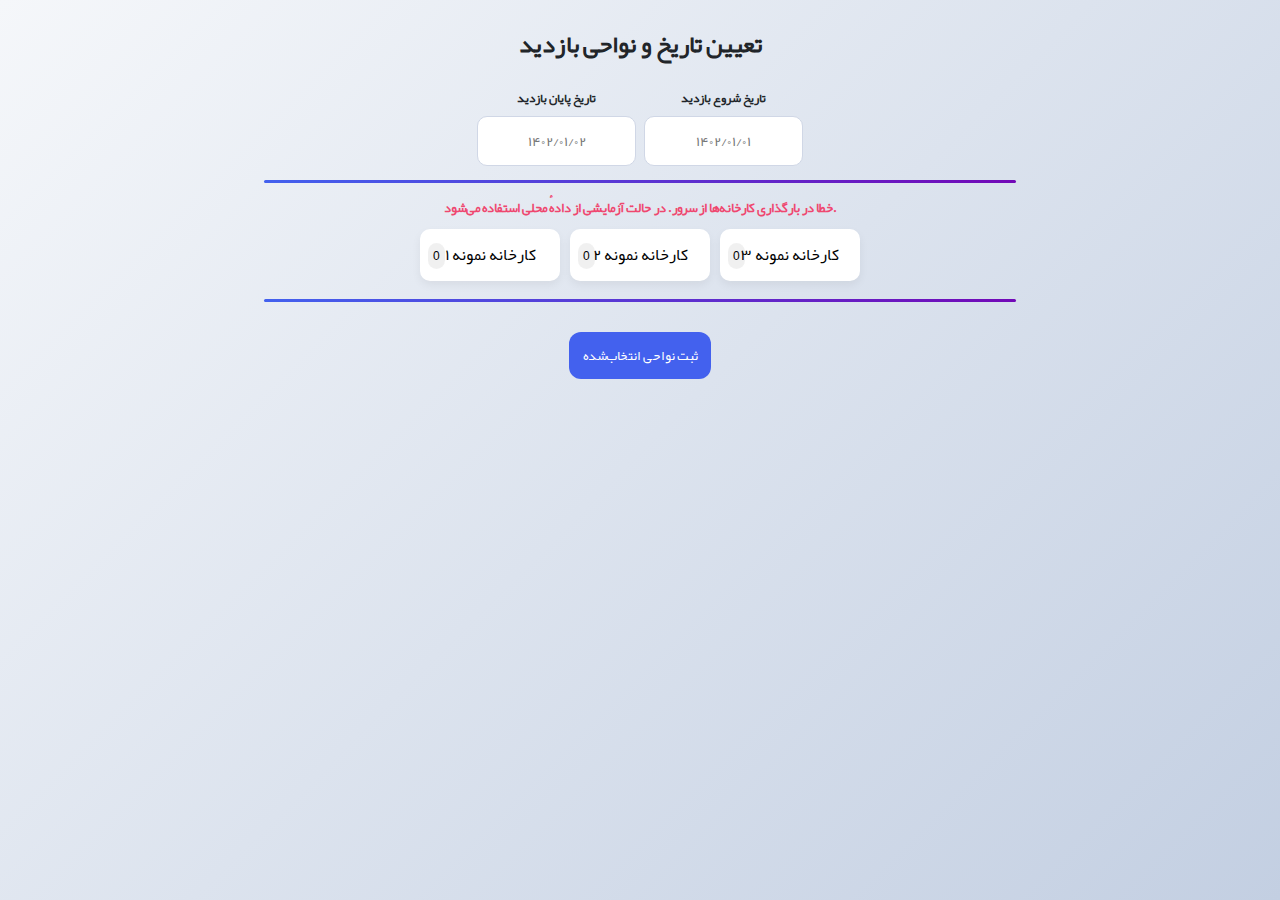
<file: visiting_area.html>
<!DOCTYPE html>
<html lang="fa">

<head>
  <meta charset="UTF-8" />
  <meta name="viewport" content="width=device-width,initial-scale=1" />
  <!-- <link rel="stylesheet" href="https://cdn.fontcdn.ir/Font/Yekan/Yekan.css"> -->
  <link rel="stylesheet" href="./library/font/yekan/yekan.css">

  <title>انتخاب نواحی بازدید - مجتمع فولاد روهینا</title>
  <style>
    :root {
      --primary: #4361ee;
      --primary-dark: #3a56d4;
      --success: #06d6a0;
      --success2: #06d6ba;
      --danger: #ef476f;
      --light: #f8f9fa;
      --dark: #212529;
      --gray: #6c757d;
      --border-radius: 12px;
      --box-shadow: 0 10px 25px rgba(0, 0, 0, 0.1);
      --transition: all .3s ease
    }

    * {
      box-sizing: border-box;
      margin: 0;
      padding: 0
    }

    body {
      font-family: 'Yekan', sans-serif;
      background: linear-gradient(135deg, #f5f7fa 0%, #c3cfe2 100%);
      min-height: 100vh;
      display: flex;
      flex-direction: column;
      align-items: center;
      padding-bottom: 40px
    }

    #dashboard {
      width: 100%;
      height: 18vh;
      border-radius: 0 0 10px 10px;
      background: var(--primary);
      color: #fff;
      padding: 18px 28px;
      display: flex;
      flex-direction: row-reverse;
      align-items: center;
      justify-content: space-between;
      box-shadow: var(--box-shadow);
      text-align: center;
    }

    #dashboard .avatar img {
      width: 80px;
      height: 80px;
      border-radius: 50%;
      border: 3px solid rgba(255, 255, 255, .3)
    }

    #dashboard .user-info {
      display: flex;
      flex-direction: column;
      align-items: center;
      margin-left: 15px;
      text-align: center;
    }



    #main {
      width: 100%;
      max-width: 980px;
      padding: 20px
    }

    h2 {
      color: var(--dark);
      text-align: center;
      margin-bottom: 18px
    }

    .btn {
      font-family: 'Yekan';
      padding: 10px 14px;
      background: var(--primary);
      color: #fff;
      border: none;
      border-radius: var(--border-radius);
      cursor: pointer;
      margin: 6px;
      transition: var(--transition)
    }

    .btn:hover {
      background: var(--primary-dark);
      transform: translateY(-2px)
    }

    .btn.disabled {
      background: var(--gray);
      cursor: not-allowed;
      opacity: .7
    }

    .factory-list,
    .area-list {
      display: flex;
      flex-wrap: wrap;
      gap: 10px;
      justify-content: center;
      margin-bottom: 18px
    }

    .factory-item {
      min-width: 140px;
      padding: 10px 12px;
      background: #fff;
      border-radius: 10px;
      box-shadow: 0 4px 10px rgba(0, 0, 0, 0.06);
      text-align: center;
      cursor: pointer;
      position: relative;
      transition: var(--transition)
    }

    .factory-item.disabled {
      opacity: 0.45;
      pointer-events: none
    }

    .factory-item.active {
      background: linear-gradient(90deg, var(--primary), var(--primary-dark));
      color: #fff
    }

    .factory-item .badge {
      position: absolute;
      left: 8px;
      top: 14px;
      background: rgba(0, 0, 0, 0.06);
      padding: 1px 5px;
      border-radius: 999px;
      font-size: 12px
    }

    .area-row {
      display: flex;
      align-items: center;
      gap: 10px;
      padding: 8px 12px;
      background: #fff;
      border-radius: 10px;
      box-shadow: 0 3px 8px rgba(0, 0, 0, 0.04);
      width: 100%;
      max-width: 640px;
      margin: 6px auto;
      direction: rtl;
      justify-content: space-between
    }

    .area-row label {
      flex: 1;
      text-align: right;
      padding-right: 10px
    }

    #submitBtn {
      display: block;
      margin: 18px auto
    }

    #resultMsg {
      display: none;
      padding: 12px;
      border-radius: 12px;
      text-align: center;
      margin-top: 12px;
      box-shadow: var(--box-shadow)
    }

    #loading {
      display: none;
      text-align: center;
      margin: 12px auto
    }

    .loading-spinner {
      width: 36px;
      height: 36px;
      border: 4px solid #f3f3f3;
      border-top: 4px solid var(--primary);
      border-radius: 50%;
      animation: spin 1s linear infinite;
      margin: 6px auto
    }

    .menu-btn {
      font-size: 30px;
      cursor: pointer;
      padding: 10px;
      color: white;
      z-index: 1100;
      position: relative;
    }

    .side-menu {
      height: 100%;
      width: 0;
      position: fixed;
      top: 0;
      left: 0;
      backdrop-filter: blur(12px);
      background: rgba(55, 4, 138, 0.15);
      box-shadow: 2px 0 15px rgba(2, 0, 0, 0.3);
      border-right: 1px solid rgba(49, 8, 233, 0.3);
      overflow-x: hidden;
      transition: 0.3s;
      padding-top: 60px;
      direction: rtl;
      z-index: 1000;
    }

    .side-menu a {
      padding: 12px 25px;
      background-color: rgba(114, 73, 179, 0.15);
      border-radius: 20px;
      text-decoration: none;
      color: #010002;
      display: block;
      transition: 0.2s;
      font-size: 16px;
      margin: 0 10px 10px 10px;
    }

    .side-menu a:hover {
      background-color: rgba(255, 255, 255, 0.2);
      border-radius: 8px;
    }

    #sideMenu a#admin-panel-btn {
      font-weight: bold;
    }


    @keyframes spin {
      0% {
        transform: rotate(0)
      }

      100% {
        transform: rotate(360deg)
      }
    }

    .modal {
      display: none;
      position: fixed;
      inset: 0;
      background: rgba(0, 0, 0, .45);
      z-index: 999;
      align-items: center;
      justify-content: center
    }

    .modal .box {
      background: #fff;
      padding: 18px;
      border-radius: 12px;
      max-width: 360px;
      text-align: center
    }

    .date-row {
      display: flex;
      gap: 8px;
      justify-content: center;
      align-items: center;
      margin-bottom: 14px;
      flex-wrap: wrap
    }

    .date-input {
      padding: 10px 1px;
      border-radius: 10px;
      border: 1px solid #d0d7e6;
      background: #fff;
      min-width: 100px;
      text-align: center;
      font-family: 'Yekan';
      font-size: 14px;
      cursor: pointer
    }

    .date-input:focus {
      outline: none;
      box-shadow: 0 0 0 4px rgba(67, 97, 238, 0.08);
      border-color: var(--primary)
    }

    .date-label {
      color: var(--dark);
      font-weight: 600;
      font-size: 12px;
      margin-bottom: 6px;
      text-align: center
    }

    .help-text {
      color: var(--gray);
      font-size: 13px;
      text-align: center;
      margin-bottom: 8px
    }

    .jalalidatepicker {
      z-index: 9999
    }

    @media (max-width:640px) {
      .jalali-calendar {
        width: 260px
      }
    }

    .note {
      color: #444;
      text-align: center;
      margin: 8px 0;
      font-size: 13px
    }

    .error-note {
      color: var(--danger);
      font-weight: 600
    }

    /* استایل‌های جدید */
    #proxyForm {
      display: none
    }

    #proxyIframe {
      display: none
    }
  </style>

  <!-- JalaliDatePicker CSS -->
  <!-- <link rel="stylesheet" href="https://unpkg.com/@majidh1/jalalidatepicker/dist/jalalidatepicker.min.css"> -->
  <link rel="stylesheet" href="./library/jalalidatepicker/jalalidatepicker.min.css">

</head>

<body>
  <!-- داشبورد -->
  <div id="dashboard" style="display: none;">
    <!--      <h2>کاربر</h2>  -->
    <div class="avatar">
      <img src="./img/icon-150-150.png" alt="User Avatar">
    </div>
    <div class="user-info">
      <p class="username">نام کاربر</p>
      <p class="phone"></p>



    </div>

    <!-- دکمه همبرگری -->
    <div id="menuButton" class="menu-btn">&#9776;</div>
    <!-- منو همبرگری -->
    <div id="sideMenu" class="side-menu">
      <P>__________</P>
      <a id="mainpage" href="5s_question.html">صفحه اصلی</a>
      <a id="gozaresh" href="personal_report.html">گزارش ارزیابی من</a>

      <a id="logout" href="index.html">خروج</a>
    </div>

  </div>

  <main id="main">
    <h2>تعیین تاریخ و نواحی بازدید</h2>

    <div class="date-row" id="dateInputs">

      <!-- تاریخ پایان سمت چپ -->
      <div style="text-align:center;position:relative">
        <div class="date-label">تاریخ پایان بازدید</div>
        <input id="visitEnd" class="date-input" placeholder="۱۴۰۲/۰۱/۰۲" readonly />
      </div>

      <!-- تاریخ شروع سمت راست -->
      <div style="text-align:center;position:relative">
        <div class="date-label">تاریخ شروع بازدید</div>
        <input id="visitStart" class="date-input" placeholder="۱۴۰۲/۰۱/۰۱" readonly />
      </div>


    </div>

    <hr
      style="width:80%;margin:12px auto;border:0;height:3px;border-radius:12px;background:linear-gradient(to right,var(--primary),#7209b7)">

    <div id="factory-loading" style="text-align:center;margin-bottom:12px;display:none">
      <div class="loading-spinner"></div>
      <div>در حال بارگذاری کارخانه‌ها...</div>
    </div>

    <div id="factory-error" class="note error-note" style="display:none"></div>
    <div id="factoryContainer" class="factory-list"></div>
    <hr
      style="width:80%;margin:12px auto;border:0;height:3px;border-radius:12px;background:linear-gradient(to right,var(--primary),#7209b7)">

    <div id="areaContainer" class="area-list"></div>

    <div style="text-align:center;margin-top:12px">
      <button id="submitBtn" class="btn">ثبت نواحی انتخاب‌شده</button>
    </div>

    <div id="loading">
      <div class="loading-spinner"></div>
      <div>در حال ثبت اطلاعات...</div>
    </div>

    <div id="resultMsg"></div>

    <!-- فرم پنهان برای ارسال داده‌ها -->
    <form id="proxyForm"
      action="https://script.google.com/macros/s/AKfycbyKU9K3hTUjJXqkimTD64heBc4OoNkrf3K5gFlzAsJhYMlyNFTVCdzv9jxgJWO4lwAJ/exec"
      method="POST" target="proxyIframe">
      <input type="hidden" name="rows" id="hiddenRows" value="">
    </form>
    <iframe id="proxyIframe" name="proxyIframe" style="display:none"></iframe>
  </main>

  <div id="alertModal" class="modal">
    <div class="box">
      <h3>توجه</h3>
      <p id="modalMessage"></p>
      <div style="margin-top:12px">
        <button class="btn" onclick="closeModal()">باشه</button>
      </div>
    </div>
  </div>

  <!-- کتابخانه‌ها -->
  <!-- <script src="https://unpkg.com/@majidh1/jalalidatepicker/dist/jalalidatepicker.min.js"></script> -->
  <script src="./library/jalalidatepicker/jalalidatepicker.min.js"></script>


  <script>

    const sheetUrlQuestion = "https://docs.google.com/spreadsheets/d/e/2PACX-1vRLQOZ1BULWMd-hYLNbp27FLhXSqic2zBD9Vw7w29BzzoTrwJliUAoRmVVKBWTdQq846up09UdiYLyc/pub?gid=0&single=true&output=csv";
    const WEBAPP_URL = "https://script.google.com/macros/s/AKfycbwKkWcxMYnHyZHlRwPXq8NjUzF7VKQ5NuBOxmZKQFnUI-eDRkiIqEOE806P_lfjlVEt/exec"


    // متغیرهای برنامه
    let data = [];
    let selectedFactory = "";
    const selectionMap = {};

    // توابع تبدیل ارقام
    const persianDigits = '۰۱۲۳۴۵۶۷۸۹';
    const englishDigits = '0123456789';

    function toPersianDigits(str) {
      return String(str).replace(/\d/g, d => persianDigits[d]);
    }

    function persianToEnglishDigits(str) {
      if (!str) return str;
      return String(str).replace(/[۰-۹]/g, d => englishDigits[persianDigits.indexOf(d)]);
    }

    // نمایش و بستن مدال
    function showModal(msg) {
      document.getElementById('modalMessage').textContent = msg;
      document.getElementById('alertModal').style.display = 'flex';
    }

    function closeModal() {
      document.getElementById('alertModal').style.display = 'none';
    }

    function sanitizeId(str) {
      return String(str).replace(/[^\w\-]/g, '_');
    }

    // بارگذاری داده‌های CSV
    async function loadData() {
      const loadingEl = document.getElementById('factory-loading');
      const errEl = document.getElementById('factory-error');
      loadingEl.style.display = 'block';
      errEl.style.display = 'none';

      try {
        const res = await fetch(sheetUrlQuestion);
        if (!res.ok) throw new Error('HTTP ' + res.status);
        const text = await res.text();
        const delimiter = text.includes(";") ? ";" : ",";
        const rows = text.trim().split('\n').slice(1).filter(r => r.trim());
        data = rows.map(r => r.split(delimiter).map(c => c.trim()));

        if (!data.length) throw new Error('داده‌ای در شیت خالی است');
        renderFactories();
      } catch (err) {
        console.warn('Fetch CSV failed:', err);
        errEl.style.display = 'block';
        errEl.textContent = 'خطا در بارگذاری کارخانه‌ها از سرور. در حالت آزمایشی از دادهٔ محلی استفاده می‌شود.';

        // داده‌های نمونه برای تست
        data = [
          ['کارخانه نمونه ۱', 'ناحیه A'],
          ['کارخانه نمونه ۱', 'ناحیه B'],
          ['کارخانه نمونه ۲', 'ناحیه C'],
          ['کارخانه نمونه ۲', 'ناحیه D'],
          ['کارخانه نمونه ۳', 'ناحیه E']
        ];
        renderFactories();
      } finally {
        loadingEl.style.display = 'none';
      }
    }

    // نمایش کارخانه‌ها
    function renderFactories() {
      const container = document.getElementById('factoryContainer');
      container.innerHTML = '';
      const factories = [...new Set(data.map(r => r[0]).filter(Boolean))];

      if (!factories.length) {
        container.innerHTML = '<div style="padding:10px">موردی برای نمایش وجود ندارد</div>';
        return;
      }

      factories.forEach(f => {
        const el = document.createElement('div');
        el.className = 'factory-item';
        el.textContent = f;

        const badge = document.createElement('span');
        badge.className = 'badge';
        badge.textContent = (selectionMap[f] ? selectionMap[f].size : 0);
        el.appendChild(badge);

        el.onclick = () => {
          selectedFactory = f;
          Array.from(container.children).forEach(c => c.classList.remove('active'));
          el.classList.add('active');
          renderAreas(f);
        };
        container.appendChild(el);
      });
    }

    // نمایش نواحی هر کارخانه
    function renderAreas(factory) {
      const container = document.getElementById('areaContainer');
      container.innerHTML = '';
      const areas = [...new Set(data.filter(r => r[0] === factory).map(r => r[1]).filter(Boolean))];

      if (!areas.length) {
        container.innerHTML = '<div style="padding:10px">این کارخانه ناحیه‌ای ندارد</div>';
        return;
      }

      if (!selectionMap[factory]) selectionMap[factory] = new Set();

      areas.forEach((a, idx) => {
        const row = document.createElement('div');
        row.className = 'area-row';
        const id = `chk_${sanitizeId(factory)}_${idx}`;
        const isChecked = selectionMap[factory] && selectionMap[factory].has(a);

        row.innerHTML = `
          <label for="${id}">${a}</label>
          <input type="checkbox" id="${id}" data-area="${a}" data-factory="${factory}" ${isChecked ? 'checked' : ''} />
        `;
        const checkbox = row.querySelector('input[type="checkbox"]');
        checkbox.addEventListener('change', (ev) => {
          const ch = ev.target;
          const fact = ch.dataset.factory;
          const area = ch.dataset.area;
          if (!selectionMap[fact]) selectionMap[fact] = new Set();
          if (ch.checked) selectionMap[fact].add(area);
          else selectionMap[fact].delete(area);
          updateFactoryBadges();
        });

        container.appendChild(row);
      });
    }

    // به‌روزرسانی نشانگر تعداد انتخاب‌ها
    function updateFactoryBadges() {
      const items = document.querySelectorAll('.factory-item');
      items.forEach(item => {
        const nameNode = Array.from(item.childNodes).find(n => n.nodeType === Node.TEXT_NODE);
        const name = nameNode ? nameNode.nodeValue.trim() : '';
        const badge = item.querySelector('.badge');
        if (badge) badge.textContent = (selectionMap[name] ? selectionMap[name].size : 0);
      });
    }

    // دریافت نام کاربر
    function getUserLabel() {
      const name = localStorage.getItem('name') || '';
      const family = localStorage.getItem('family') || '';
      return (name || family) ? (name + ' ' + family).trim() : 'کاربر ناشناس';
    }

    // تحلیل تاریخ از ورودی
    function parseJalaliFromInput(input) {
      const raw = input.dataset.jalali || input.value || '';
      if (!raw) return null;
      const normalized = persianToEnglishDigits(raw).trim().replace(/[-\.\\]/g, '/').replace(/\s+/g, '');
      const m = normalized.match(/^(\d{2,4})\/(\d{1,2})\/(\d{1,2})$/);
      if (!m) return null;
      const jy = parseInt(m[1], 10), jm = parseInt(m[2], 10), jd = parseInt(m[3], 10);
      if (jy < 1000) return null;
      if (jm < 1 || jm > 12) return null;
      if (jd < 1 || jd > 31) return null;
      return { jy, jm, jd };
    }

    // تابع برای بارگذاری پویای اسکریپت
    function loadScript(url) {
      return new Promise((resolve, reject) => {
        const s = document.createElement('script');
        s.src = url;
        s.onload = () => resolve();
        s.onerror = (e) => reject(new Error('Failed to load ' + url));
        document.head.appendChild(s);
      });
    }

    // تابع اصلی برای ارسال داده‌ها
    async function submitSelected() {
      console.log('شروع فرآیند ثبت داده‌ها...');

      // بررسی تاریخ‌ها
      const startInput = document.getElementById('visitStart');
      const endInput = document.getElementById('visitEnd');
      const startObj = parseJalaliFromInput(startInput);
      const endObj = parseJalaliFromInput(endInput);

      if (!startObj || !endObj) {
        showModal('لطفاً تاریخ شروع و پایان را به صورت صحیح انتخاب کنید.');
        return;
      }

      // بررسی منطقی بودن تاریخ‌ها
      if (startObj.jy > endObj.jy ||
        (startObj.jy === endObj.jy && startObj.jm > endObj.jm) ||
        (startObj.jy === endObj.jy && startObj.jm === endObj.jm && startObj.jd > endObj.jd)) {
        showModal('تاریخ شروع نباید بزرگتر از تاریخ پایان باشد.');
        return;
      }

      // بررسی انتخاب نواحی
      const factories = Object.keys(selectionMap).filter(f => selectionMap[f] && selectionMap[f].size > 0);
      if (factories.length === 0) {
        showModal('هیچ ناحیه‌ای انتخاب نشده است. لطفاً نواحی مورد نظر را انتخاب کنید.');
        return;
      }

      // آماده‌سازی داده‌ها
      const user = getUserLabel();
      const rows = [];
      const startLatin = `${startObj.jy}/${String(startObj.jm).padStart(2, '0')}/${String(startObj.jd).padStart(2, '0')}`;
      const endLatin = `${endObj.jy}/${String(endObj.jm).padStart(2, '0')}/${String(endObj.jd).padStart(2, '0')}`;

      factories.forEach(f => {
        Array.from(selectionMap[f]).forEach(area => {
          rows.push({
            factory: f,
            area: area,
            user: user,
            tarikhStart: startLatin,
            tarikhEnd: endLatin,
            timestamp: new Date().toISOString()
          });
        });
      });

      console.log('داده‌های آماده برای ارسال:', rows);

      // نمایش حالت بارگذاری
      document.getElementById('loading').style.display = 'block';
      document.getElementById('submitBtn').style.display = 'none';
      document.getElementById('resultMsg').style.display = 'none';

      try {
        // ارسال با روش فرم پنهان
        await submitViaHiddenForm(rows);

        // نمایش موفقیت
        document.getElementById('resultMsg').style.display = 'block';
        document.getElementById('resultMsg').style.background = 'var(--success2)';
        document.getElementById('resultMsg').style.color = '#fff';
        document.getElementById('resultMsg').textContent = '✅ نواحی با موفقیت ثبت شدند';

        // پاکسازی فرم
        // clearForm();

      } catch (err) {
        console.error('خطا در ارسال:', err);

        // نمایش خطا
        document.getElementById('resultMsg').style.display = 'block';
        document.getElementById('resultMsg').style.background = 'var(--danger)';
        document.getElementById('resultMsg').style.color = '#fff';
        document.getElementById('resultMsg').textContent = '⚠️ خطا در ارسال داده. لطفاً دوباره تلاش کنید یا با پشتیبانی تماس بگیرید.';

        showModal('خطا در ارسال داده به سرور. لطفاً مطمئن شوید که به اینترنت متصل هستید و دوباره تلاش کنید.');
      } finally {
        document.getElementById('loading').style.display = 'none';
        document.getElementById('submitBtn').style.display = 'inline-block';
      }
    }

    // ارسال با فرم پنهان (دور زدن CORS)
    function submitViaHiddenForm(rows) {
      return new Promise((resolve, reject) => {
        const form = document.getElementById('proxyForm');
        const hiddenInput = document.getElementById('hiddenRows');
        const iframe = document.getElementById('proxyIframe');

        // تنظیم داده‌ها در فرم
        hiddenInput.value = JSON.stringify(rows);

        // تنظیم شنونده برای پاسخ iframe
        iframe.onload = function () {
          try {
            // تلاش برای خواندن محتوای iframe
            const iframeDoc = iframe.contentDocument || iframe.contentWindow.document;
            const responseText = iframeDoc.body.textContent || iframeDoc.body.innerText;

            console.log('پاسخ از سرور (از طریق iframe):', responseText);

            if (responseText.includes('OK') || responseText.includes('success')) {
              resolve();
            } else {
              reject(new Error('پاسخ ناموفق از سرور: ' + responseText));
            }
          } catch (err) {
            // اگر نتوانستیم پاسخ را بخوانیم، حداقل فرم ارسال شده
            console.log('فرم ارسال شد (امکان خواندن پاسخ نیست)');
            resolve();
          }
        };

        iframe.onerror = function () {
          reject(new Error('خطا در بارگذاری iframe'));
        };

        // ارسال فرم
        form.submit();

        // تایمر برای حالتی که iframe پاسخ ندهد
        setTimeout(() => {
          console.log('ارسال فرم انجام شد (تایم‌اوت)');
          resolve();
        }, 5000);
      });
    }

    // پاکسازی فرم پس از ثبت موفق
    function clearForm() {
      // پاک کردن انتخاب‌ها
      Object.keys(selectionMap).forEach(k => selectionMap[k].clear());
      updateFactoryBadges();

      // پاک کردن تاریخ‌ها
      document.getElementById('visitStart').value = '';
      document.getElementById('visitStart').dataset.jalali = '';
      document.getElementById('visitEnd').value = '';
      document.getElementById('visitEnd').dataset.jalali = '';

      // رندر مجدد نواحی اگر کارخانه‌ای انتخاب شده بود
      if (selectedFactory) {
        renderAreas(selectedFactory);
      }
    }

    // فعال‌سازی datepicker
    async function initJalaliPickers() {
      // اگر کتابخانه موجود نبود، بارگذاری می‌کنیم
      if (!(window.jalaliDatepicker && typeof jalaliDatepicker.startWatch === 'function')) {
        try {
          // await loadScript('https://unpkg.com/@majidh1/jalalidatepicker/dist/jalalidatepicker.min.js');
          await loadScript('./library/jalalidatepicker/jalalidatepicker.min.js');
        } catch (err) {
          console.error('خطا در بارگذاری کتابخانه تاریخ شمسی:', err);
          showModal('لایبرری تقویم شمسی لود نشد. لطفاً اتصال اینترنت را بررسی کنید.');
          return;
        }
      }

      // تنظیم datepicker برای تاریخ شروع
      try {
        jalaliDatepicker.startWatch({
          selector: '#visitStart',
          format: 'YYYY/MM/DD',
          persianDigit: true,
          closeAfterSelect: true,
          onSelect: function (unix, formatted, obj) {
            const input = document.getElementById('visitStart');
            input.value = formatted;
            input.dataset.jalali = persianToEnglishDigits(formatted);
          }
        });
      } catch (e) {
        console.error('خطا در تنظیم datepicker شروع:', e);
      }

      // تنظیم datepicker برای تاریخ پایان
      try {
        jalaliDatepicker.startWatch({
          selector: '#visitEnd',
          format: 'YYYY/MM/DD',
          persianDigit: true,
          closeAfterSelect: true,
          onSelect: function (unix, formatted, obj) {
            const input = document.getElementById('visitEnd');
            input.value = formatted;
            input.dataset.jalali = persianToEnglishDigits(formatted);
          }
        });
      } catch (e) {
        console.error('خطا در تنظیم datepicker پایان:', e);
      }
    }

    // آغاز به کار صفحه
    document.addEventListener('DOMContentLoaded', () => {
      // تنظیم اطلاعات کاربر
      const name = localStorage.getItem('name') || 'کاربر';
      const family = localStorage.getItem('family') || '';
      document.querySelector('#dashboard .username').textContent = (name + ' ' + family + ' عزیز خوش آمدید').trim();
      // document.querySelector('#dashboard .phone').textContent = 'لطفاً تاریخ‌ها را انتخاب و سپس نواحی را تیک بزنید.';

      // بارگذاری داده‌ها
      loadData().then(() => {
        initJalaliPickers();
      }).catch(err => {
        console.warn('خطا در بارگذاری اولیه:', err);
        initJalaliPickers();
      });

      // متصل کردن دکمه‌ها
      document.getElementById('submitBtn').addEventListener('click', submitSelected);

      // تنظیم آدرس Web App در فرم
      document.getElementById('proxyForm').action = WEBAPP_URL;

      console.log('صفحه با موفقیت بارگذاری شد. آماده دریافت ورودی...');
    });

    // منوی همبرگری
    const menuButton = document.getElementById("menuButton");
    const sideMenu = document.getElementById("sideMenu");

    menuButton.addEventListener("click", (event) => {
      event.stopPropagation(); // جلوگیری از انتشار رویداد به سند
      if (sideMenu.style.width === "250px") {
        sideMenu.style.width = "0";
      } else {
        sideMenu.style.width = "250px";
      }
    });

    // بستن منو با کلیک خارج از آن
    document.addEventListener("click", (event) => {
      // اگر منو باز است و کلیک خارج از منو و خارج از دکمه همبرگری باشد
      if (sideMenu.style.width === "250px" &&
        !sideMenu.contains(event.target) &&
        !menuButton.contains(event.target)) {
        sideMenu.style.width = "0";
      }
    });

    // جلوگیری از بسته شدن منو هنگام کلیک روی خود منو
    sideMenu.addEventListener("click", (event) => {
      event.stopPropagation();
    });

    document.addEventListener("DOMContentLoaded", () => {
      const name = localStorage.getItem("name") || "نام";
      const family = localStorage.getItem("family") || "نام‌خانوادگی";

      document.querySelector("#dashboard .username").textContent =
        name + " " + family + " عزیز خوش آمدید ";

      // document.querySelector("#dashboard .phone").textContent =
      //   "از این که در بالا بردن کیفیت عملکرد مجتمع فولاد روهینا مشارکت می‌کنید سپاسگزاریم";

      const role = localStorage.getItem("access");
      if (role && role.toUpperCase() === "ADMIN") {
        const adminBtn = document.createElement("a");
        adminBtn.href = "visiting_area.html";
        adminBtn.textContent = "مدیریت سیستم";
        adminBtn.id = "admin-panel-btn";

        const logoutBtn = document.getElementById("logout");
        sideMenu.insertBefore(adminBtn, logoutBtn);
      }
    });


  </script>
</body>

</html>
</file>
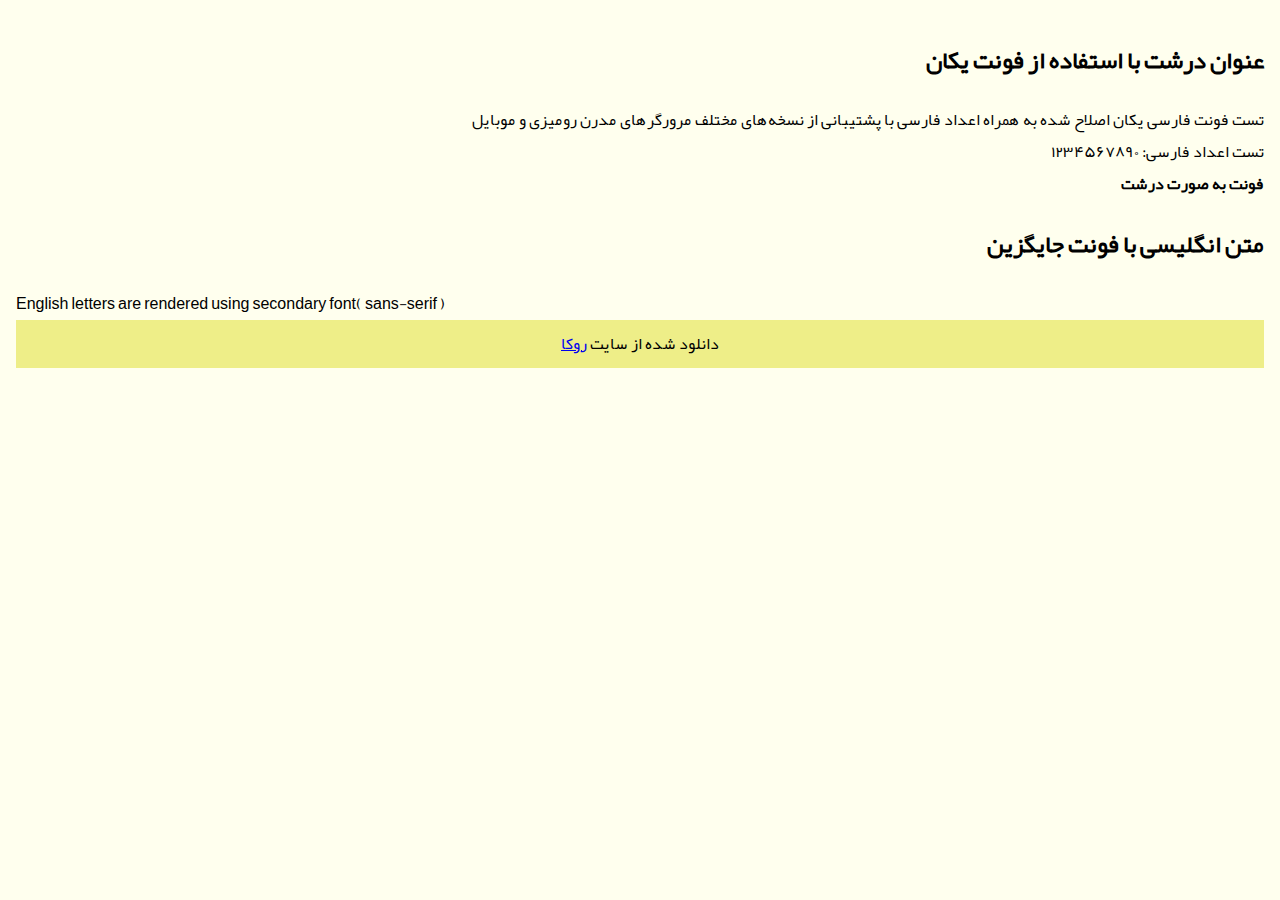
<file: library/font/yekan/test.html>
<!doctype html>
<html lang="fa">
<head>
	<meta charset="UTF-8">
	<title>تست فونت یکان</title>
	<meta name="viewport" content="width=device-width, initial-scale=1">
	<link rel="stylesheet" href="yekan.css">
	<style>
		body {
			font: 12pt/2 Yekan, sans-serif;
			direction: rtl;
			margin: 0;
			padding: 1em;
			background-color: #ffe;
		}
		
		footer {
			background-color: #ee8;
			text-align: center;
			padding: 0.5em 0;
		}
	</style>
</head>
<body>
	<h2>عنوان درشت با استفاده از فونت یکان</h2>
	<div>تست فونت فارسی یکان اصلاح شده به همراه اعداد فارسی با پشتیبانی از نسخه‌های مختلف مرورگرهای مدرن رومیزی و موبایل</div>
	<div>تست اعداد فارسی: ۱۲۳۴۵۶۷۸۹۰</div>
	<div style="font-weight: bold;">فونت به صورت درشت</div>
	<h2>متن انگلیسی با فونت جایگزین</h2>
	<div style="direction: ltr;">English letters are rendered using secondary font( sans-serif )</div>
	
	<footer>
		دانلود شده از سایت <a href="https://rokaweb.ir/" target="_BLANK">روکا</a>
	</footer>
</body>
</html>
</file>
<file: library/font/yekan/yekan.css>
/* downloaded from https://rokaweb.ir */
@font-face {
	font-family: 'Yekan';
	src: url( 'Yekan.eot' );
	src: url( 'Yekan.eot?#iefix' ) format( 'embedded-opentype' ),
		url( 'Yekan.woff2' ) format( 'woff2' ),
		url( 'Yekan.woff' ) format( 'woff' ),
		url( 'Yekan.ttf' ) format( 'truetype' ),
		url( 'Yekan.svg#Yekan' ) format( 'svg' );
	font-weight: normal;
	font-style: normal;
}
</file>
<file: library/jalalidatepicker/jalalidatepicker.min.css>
jdp-overlay{height:0;width:0}@media only screen and (max-width:481px){jdp-overlay{backdrop-filter:blur(2px);-webkit-backdrop-filter:blur(2px);background-color:rgba(0,0,0,.3);display:none;height:100%;left:0;position:fixed;top:0;width:100%}}jdp-container{-moz-animation:jdpOpenAnimation .3s cubic-bezier(.23,1,.32,1);-webkit-animation:jdpOpenAnimation .3s cubic-bezier(.23,1,.32,1);animation:jdpOpenAnimation .3s cubic-bezier(.23,1,.32,1);background:#fff;border-radius:4px;box-shadow:0 1px 6px rgba(0,0,0,.12),0 1px 4px rgba(0,0,0,.24);direction:rtl;display:none;max-width:307.875px;min-width:307.875px;overflow:hidden;padding:.5rem 0;position:absolute;-ms-touch-action:manipulation;touch-action:manipulation;-moz-user-select:none;-webkit-user-select:none;-ms-user-select:none;user-select:none}@media only screen and (max-width:481px){jdp-container{-moz-animation:jdpOpenAnimationMobile .3s cubic-bezier(.23,1,.32,1);-webkit-animation:jdpOpenAnimationMobile .3s cubic-bezier(.23,1,.32,1);animation:jdpOpenAnimationMobile .3s cubic-bezier(.23,1,.32,1);border-radius:4px 4px 0 0;bottom:0!important;left:50%!important;max-width:100%;min-width:280px;top:unset!important;transform:translateX(-50%)!important;width:100%}}jdp-container,jdp-container *,jdp-container :after,jdp-container :before{-moz-box-sizing:border-box;-webkit-box-sizing:border-box;box-sizing:border-box}jdp-container .jdp-icon-minus,jdp-container .jdp-icon-plus{border:1px solid #e6e6e6;border-radius:4px;cursor:pointer;display:inline-block;flex:none;overflow:hidden;text-align:center;text-decoration:none;vertical-align:middle}jdp-container .jdp-icon-minus svg,jdp-container .jdp-icon-plus svg{height:1.5rem;padding:.25rem;vertical-align:middle;width:1.5rem}jdp-container .jdp-icon-minus.not-in-range,jdp-container .jdp-icon-plus.not-in-range{cursor:not-allowed}jdp-container .jdp-icon-minus.not-in-range svg,jdp-container .jdp-icon-plus.not-in-range svg{opacity:.3}jdp-container .jdp-months,jdp-container .jdp-years{fill:rgba(0,0,0,.9);color:rgba(0,0,0,.9);display:-webkit-inline-box;display:-webkit-flex;display:-ms-inline-flexbox;display:inline-flex;font-size:120%;margin:0 2.5%}jdp-container .jdp-months{width:50%}jdp-container .jdp-years{width:40%}jdp-container .jdp-month,jdp-container .jdp-month input,jdp-container .jdp-month select,jdp-container .jdp-time,jdp-container .jdp-time input,jdp-container .jdp-time select,jdp-container .jdp-year,jdp-container .jdp-year input,jdp-container .jdp-year select{background:#fff;border:none;border-radius:0;color:inherit;display:inline-block;font-family:inherit;font-size:inherit;font-weight:300;height:auto;line-height:inherit;margin:0;outline:none;padding:0;text-align:center;vertical-align:initial;width:100%}jdp-container .jdp-month:active,jdp-container .jdp-month:focus,jdp-container .jdp-month input:active,jdp-container .jdp-month input:focus,jdp-container .jdp-month select:active,jdp-container .jdp-month select:focus,jdp-container .jdp-time:active,jdp-container .jdp-time:focus,jdp-container .jdp-time input:active,jdp-container .jdp-time input:focus,jdp-container .jdp-time select:active,jdp-container .jdp-time select:focus,jdp-container .jdp-year:active,jdp-container .jdp-year:focus,jdp-container .jdp-year input:active,jdp-container .jdp-year input:focus,jdp-container .jdp-year select:active,jdp-container .jdp-year select:focus{outline:none}jdp-container .jdp-month input option,jdp-container .jdp-month option,jdp-container .jdp-month select option,jdp-container .jdp-time input option,jdp-container .jdp-time option,jdp-container .jdp-time select option,jdp-container .jdp-year input option,jdp-container .jdp-year option,jdp-container .jdp-year select option{font-size:95%;min-height:1.3rem;outline:none;padding:0}jdp-container .jdp-month:hover,jdp-container .jdp-time:hover,jdp-container .jdp-year:hover{filter:brightness(.9)}jdp-container .jdp-month input,jdp-container .jdp-time input,jdp-container .jdp-year input{-webkit-appearance:none;-moz-appearance:textfield;cursor:text}jdp-container .jdp-month input::-webkit-inner-spin-button,jdp-container .jdp-month input::-webkit-outer-spin-button,jdp-container .jdp-time input::-webkit-inner-spin-button,jdp-container .jdp-time input::-webkit-outer-spin-button,jdp-container .jdp-year input::-webkit-inner-spin-button,jdp-container .jdp-year input::-webkit-outer-spin-button{-webkit-appearance:none}jdp-container .jdp-month select,jdp-container .jdp-time select,jdp-container .jdp-year select{-webkit-appearance:menulist;-moz-appearance:menulist;cursor:pointer;position:relative}jdp-container .jdp-days{-ms-flex-pack:justify;display:inline-block;display:-ms-flexbox;display:flex;flex-wrap:wrap;-ms-flex-wrap:wrap;justify-content:space-around;outline:0;padding:.5rem 0 0;text-align:left;width:100%}jdp-container .jdp-day,jdp-container .jdp-day-name{background:none;border:1px solid transparent;color:rgba(0,0,0,.9);display:inline-block;flex-basis:14.2857143%;font-weight:400;height:31px;justify-content:center;line-height:31px;margin:2px 0;position:relative;text-align:center;width:14.2857143%}jdp-container .jdp-day-name.today,jdp-container .jdp-day.today{border-color:rgba(0,0,0,.3)}jdp-container .jdp-day-name.selected,jdp-container .jdp-day.selected{background-color:#569ff7!important;color:#fff!important;opacity:1!important}jdp-container .jdp-day-name.holly-day,jdp-container .jdp-day-name.last-week,jdp-container .jdp-day.holly-day,jdp-container .jdp-day.last-week{color:#f44336}jdp-container .jdp-day.not-in-month{opacity:.4}jdp-container .jdp-day.disabled-day{cursor:not-allowed;opacity:.15}jdp-container .jdp-day:not(.disabled-day){border-radius:4px;cursor:pointer;transition:.1s linear}jdp-container .jdp-day:not(.disabled-day):hover{background:rgba(0,0,0,.1);transform:scale(1.15);z-index:1}jdp-container .jdp-day-name{background-color:rgba(0,0,0,.1);border-radius:0;cursor:default;font-size:90%;font-weight:900}jdp-container .jdp-footer{-ms-flex-pack:justify;display:inline-block;display:-ms-flexbox;display:flex;flex-wrap:nowrap;-ms-flex-wrap:nowrap;justify-content:space-between;outline:0;padding:.5rem .5rem 0;width:100%}@media only screen and (max-width:481px){jdp-container .jdp-footer{margin:.5rem 0}}jdp-container .jdp-btn-close,jdp-container .jdp-btn-empty,jdp-container .jdp-btn-today{background:#569ff7;border-radius:5px;color:#fff;cursor:pointer;display:inline-block;font-size:90%;font-weight:400;padding:.3em .6em;text-align:center}@media only screen and (max-width:481px){jdp-container .jdp-btn-close,jdp-container .jdp-btn-empty,jdp-container .jdp-btn-today{font-size:100%;padding:.5em .8em}}jdp-container .jdp-btn-close.disabled-btn,jdp-container .jdp-btn-empty.disabled-btn,jdp-container .jdp-btn-today.disabled-btn{cursor:not-allowed;opacity:.2}@media only screen and (max-width:481px){jdp-container .jdp-btn-today~.jdp-btn-empty{margin-left:auto;margin-right:1em}}jdp-container .jdp-time-container{display:flex;padding:0}jdp-container .jdp-time-container .jdp-time{flex:auto;margin:0 .5rem;position:relative}jdp-container .jdp-time-container .jdp-time select{background:rgba(0,0,0,.03);border-radius:5px;padding:.5rem 1rem .5rem 7px}jdp-container .jdp-time-container .jdp-time:after{content:":";font-size:1.5rem;height:100%;position:absolute;right:-.7rem;top:50%;transform:translateY(-50%)}jdp-container .jdp-time-container .jdp-time:first-child:after{display:none}jdp-container .jdp-time-container.jdp-only-time .jdp-time select{font-size:1.5rem;padding:.8rem 1rem .8rem 7px}jdp-container .jdp-time-container.jdp-only-time .jdp-time:after{font-size:2.3rem;position:absolute;right:-.8rem}@-webkit-keyframes jdpOpenAnimation{0%{opacity:0;transform:scale(.8)}to{opacity:1;transform:scale(1)}}@keyframes jdpOpenAnimation{0%{opacity:0;transform:scale(.8)}to{opacity:1;transform:scale(1)}}@-webkit-keyframes jdpOpenAnimationMobile{0%{bottom:-10%;opacity:0}to{bottom:0;opacity:1}}@keyframes jdpOpenAnimationMobile{0%{margin-bottom:-20%;opacity:0}to{margin-bottom:0;opacity:1}}
</file>
